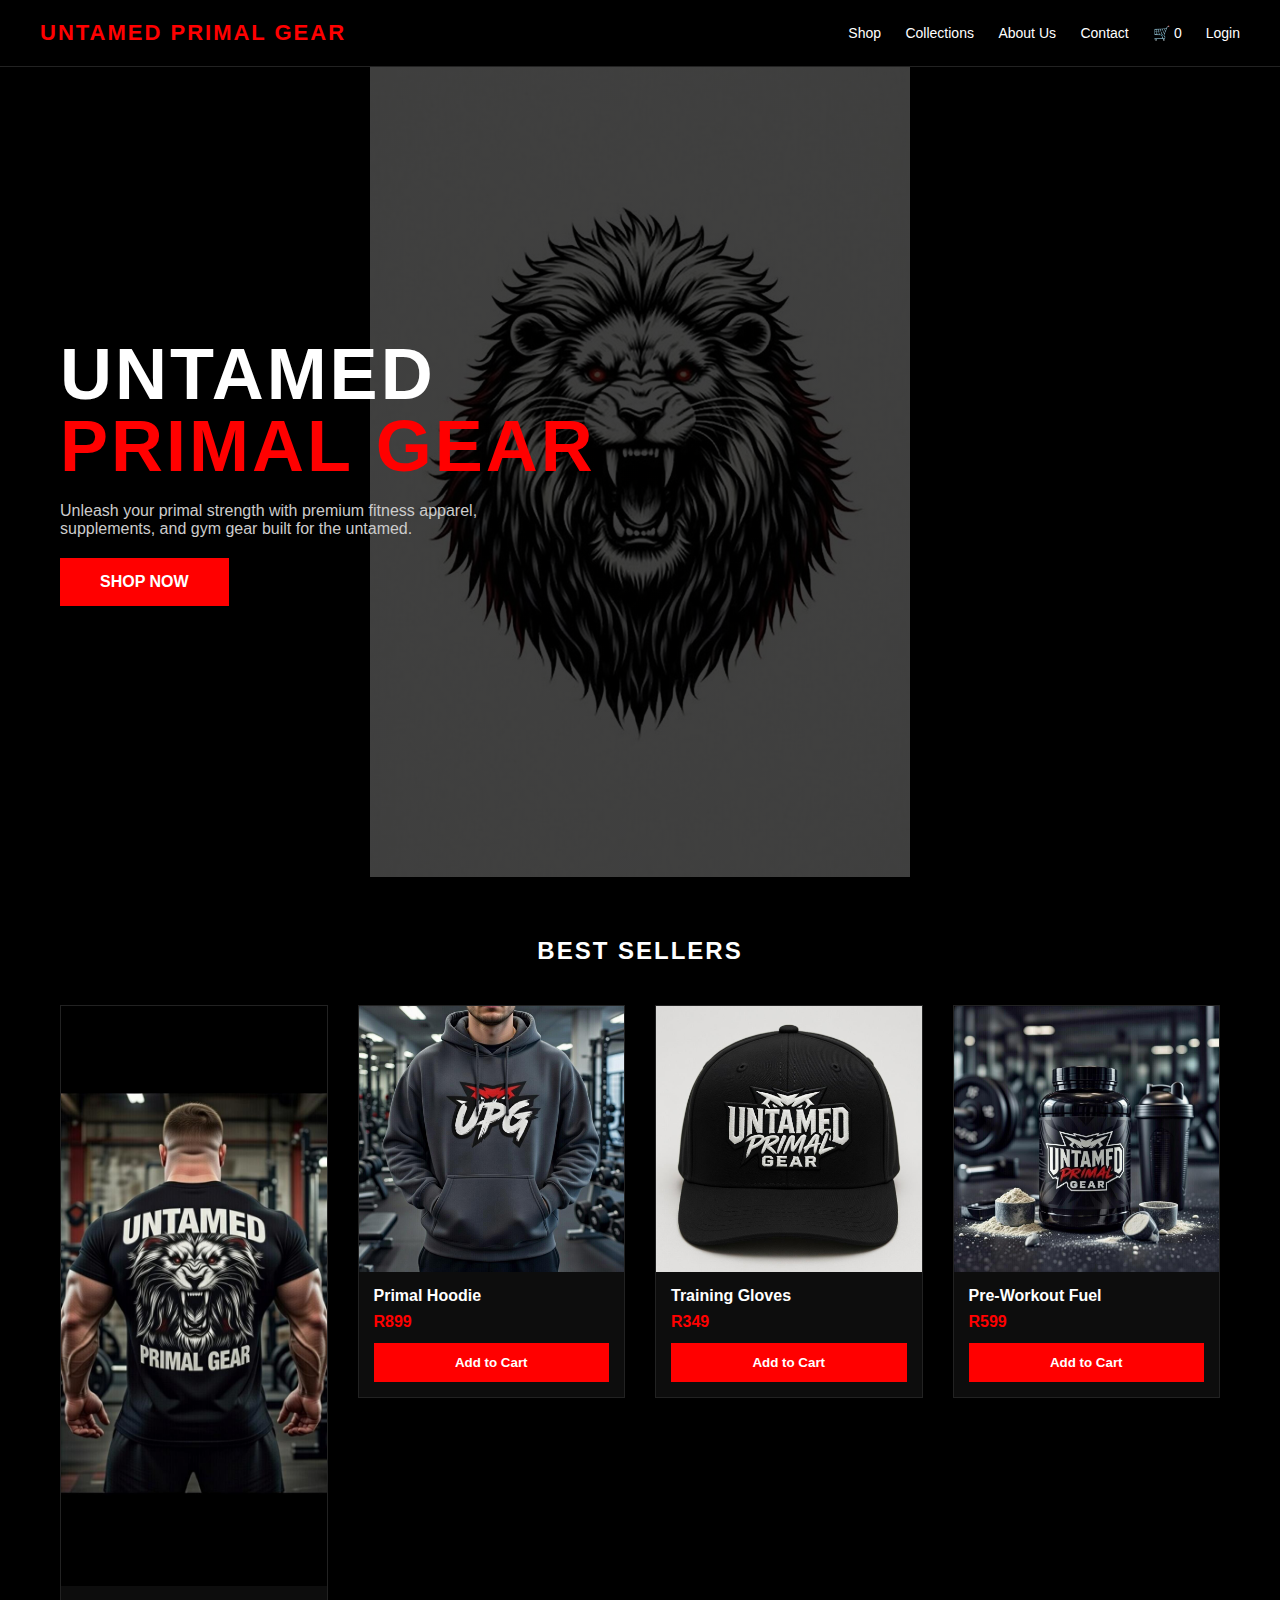
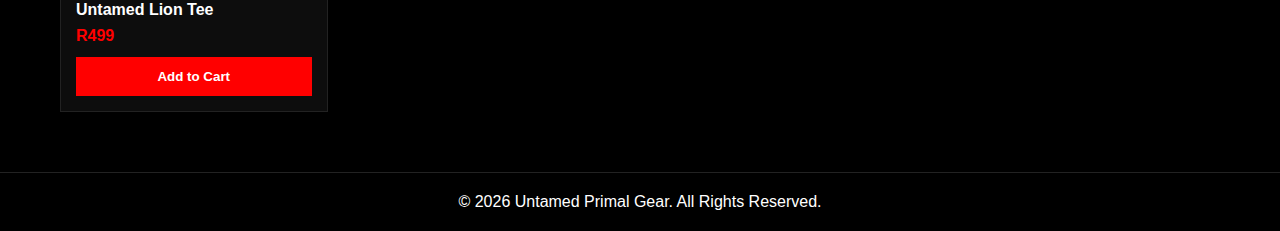
<file: index.html>
<!DOCTYPE html>
<html lang="en">
<head>
  <meta charset="UTF-8" />
  <title>Untamed Primal Gear</title>
  <meta name="viewport" content="width=device-width, initial-scale=1.0" />
  <link rel="stylesheet" href="style.css" />
</head>

<body>

  <!-- ================= HEADER ================= -->
  <header class="navbar">
    <div class="logo">UNTAMED PRIMAL GEAR</div>

    <nav>
      <a href="shop.html">Shop</a>
      <a href="collections.html">Collections</a>
      <a href="about.html">About Us</a>
      <a href="contact.html">Contact</a>

      <a href="cart.html" class="cart">
        🛒 <span id="cart-count">0</span>
      </a>

      <!-- USER LOGIN / LOGOUT -->
      <a href="login.html" id="user-link">Login</a>
    </nav>
  </header>

  <!-- ================= HERO ================= -->
  <section class="hero">
    <div class="hero-content">
      <h1>UNTAMED<br><span>PRIMAL GEAR</span></h1>

      <p>
        Unleash your primal strength with premium fitness apparel,
        supplements, and gym gear built for the untamed.
      </p>

      <a href="shop.html">
        <button>SHOP NOW</button>
      </a>
    </div>
  </section>

  <!-- ================= PRODUCTS ================= -->
  <section class="products">
    <h2>BEST SELLERS</h2>

    <div class="product-grid">

      <a href="product.html?id=1" style="text-decoration:none;color:inherit;">
        <div class="product-card">
          <div class="product-image">
            <img src="images/products/product1.jpg">
          </div>
          <div class="product-info">
            <h3>Untamed Lion Tee</h3>
            <p class="price">R499</p>
            <button>Add to Cart</button>
          </div>
        </div>
      </a>

      <a href="product.html?id=2" style="text-decoration:none;color:inherit;">
        <div class="product-card">
          <div class="product-image">
            <img src="images/products/product2.jpg">
          </div>
          <div class="product-info">
            <h3>Primal Hoodie</h3>
            <p class="price">R899</p>
            <button>Add to Cart</button>
          </div>
        </div>
      </a>

      <a href="product.html?id=3" style="text-decoration:none;color:inherit;">
        <div class="product-card">
          <div class="product-image">
            <img src="images/products/product3.jpg">
          </div>
          <div class="product-info">
            <h3>Training Gloves</h3>
            <p class="price">R349</p>
            <button>Add to Cart</button>
          </div>
        </div>
      </a>

      <a href="product.html?id=4" style="text-decoration:none;color:inherit;">
        <div class="product-card">
          <div class="product-image">
            <img src="images/products/product4.jpg">
          </div>
          <div class="product-info">
            <h3>Pre-Workout Fuel</h3>
            <p class="price">R599</p>
            <button>Add to Cart</button>
          </div>
        </div>
      </a>

    </div>
  </section>

  <!-- ================= FOOTER ================= -->
  <footer>
    <p>© 2026 Untamed Primal Gear. All Rights Reserved.</p>
  </footer>

  <!-- ================= SCRIPTS ================= -->

  <!-- Cart system -->
  <script src="script.js"></script>

  <!-- Login status system -->
  <script>
    const user = JSON.parse(localStorage.getItem("currentUser"));
    const userLink = document.getElementById("user-link");

    if (user) {
      userLink.textContent = "Logout";
      userLink.href = "#";

      userLink.onclick = () => {
        localStorage.removeItem("currentUser");
        location.reload();
      };
    }
  </script>

</body>
</html>
</file>
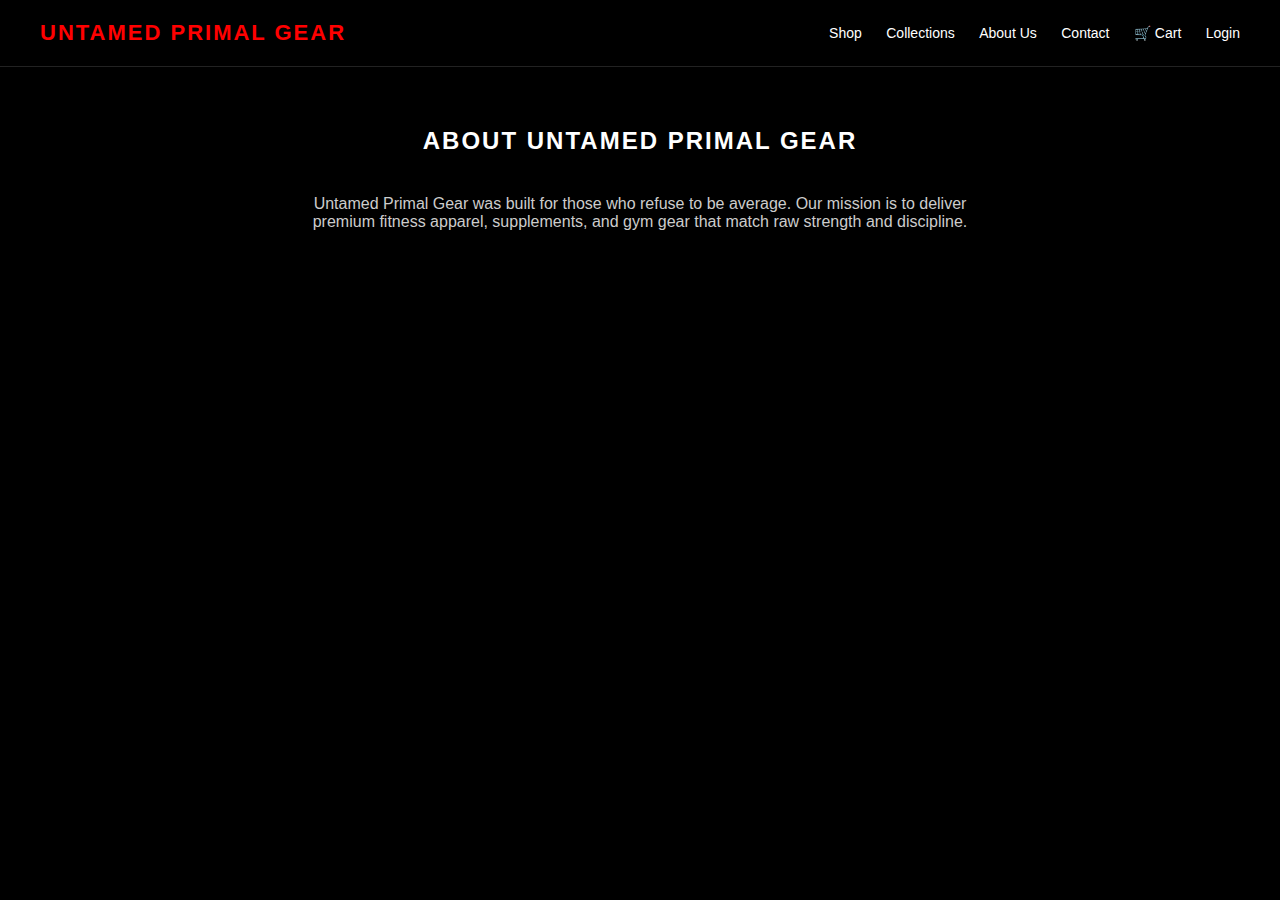
<file: about.html>
<!DOCTYPE html>
<html lang="en">
<head>
  <meta charset="UTF-8">
  <title>About Us | Untamed Primal Gear</title>
  <meta name="viewport" content="width=device-width, initial-scale=1.0">
  <link rel="stylesheet" href="style.css">
</head>
<body>

  <header class="navbar">
    <div class="logo">UNTAMED PRIMAL GEAR</div>
    <nav>
      <a href="shop.html">Shop</a>
      <a href="collections.html">Collections</a>
      <a href="about.html">About Us</a>
      <a href="contact.html">Contact</a>
      <a href="cart.html">🛒 Cart</a>
      <a href="login.html">Login</a>
    </nav>
  </header>

  <section class="products">
    <h2>ABOUT UNTAMED PRIMAL GEAR</h2>
    <p style="max-width:700px; margin:0 auto; color:#ccc; text-align:center;">
      Untamed Primal Gear was built for those who refuse to be average.
      Our mission is to deliver premium fitness apparel, supplements,
      and gym gear that match raw strength and discipline.
    </p>
  </section>

</body>
</html>
</file>
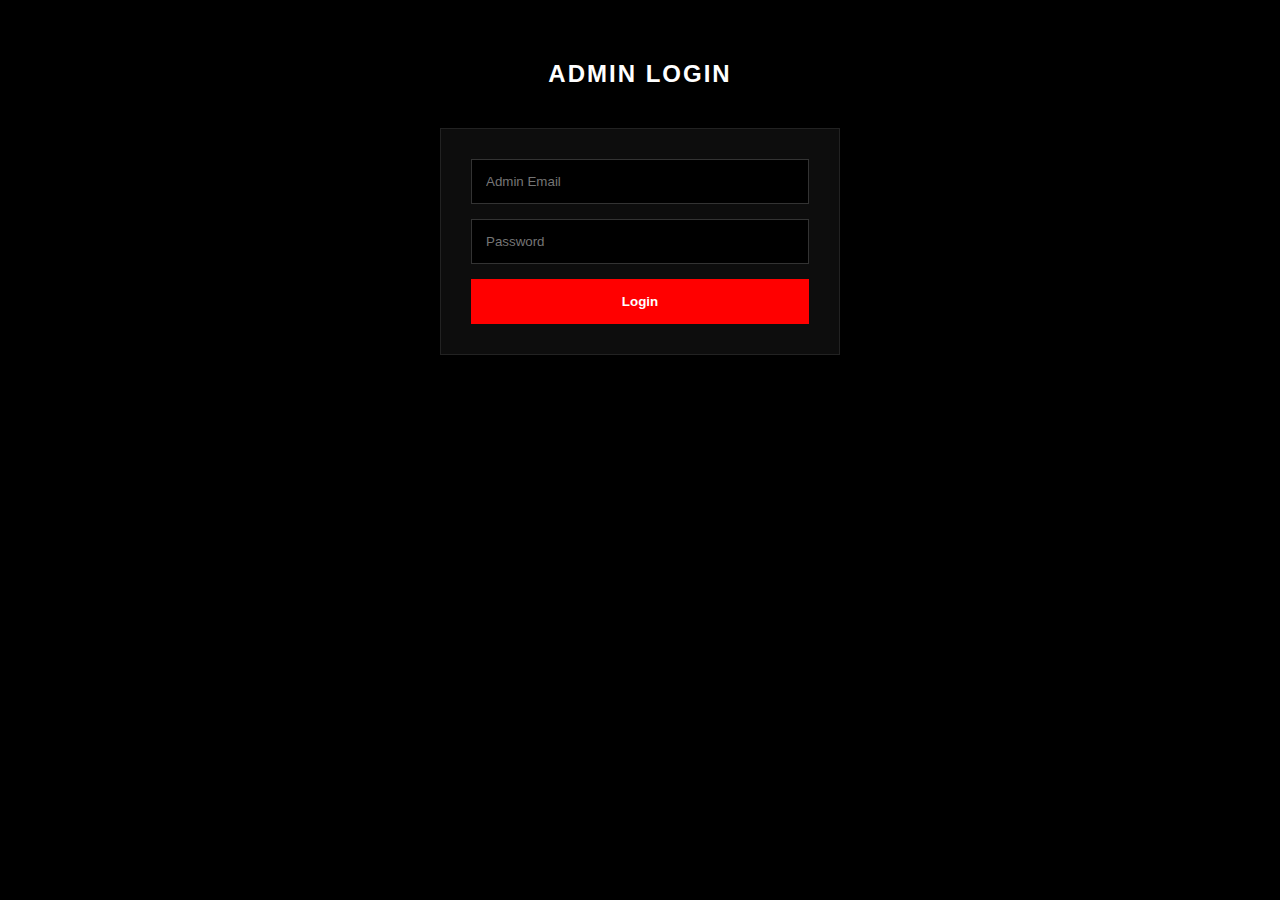
<file: admin-login.html>
<!DOCTYPE html>
<html>
<head>
  <title>Admin Login</title>
  <link rel="stylesheet" href="style.css">
</head>

<body>

<section class="products">
<h2>ADMIN LOGIN</h2>

<div class="login-box">
  <input id="admin-email" placeholder="Admin Email">
  <input id="admin-password" type="password" placeholder="Password">
  <button onclick="adminLogin()">Login</button>
  <p id="admin-error"></p>
</div>

</section>

<script>
function adminLogin() {
  const email = document.getElementById("admin-email").value.trim();
  const password = document.getElementById("admin-password").value.trim();

  if (
    email === "admin@untamedprimalgear.com" &&
    password === "primal123"
  ) {
    localStorage.setItem("isAdmin", "true");
    window.location.href = "admin.html";
  } else {
    document.getElementById("admin-error").innerText =
      "Invalid admin credentials";
  }
}
</script>

</body>
</html>
</file>
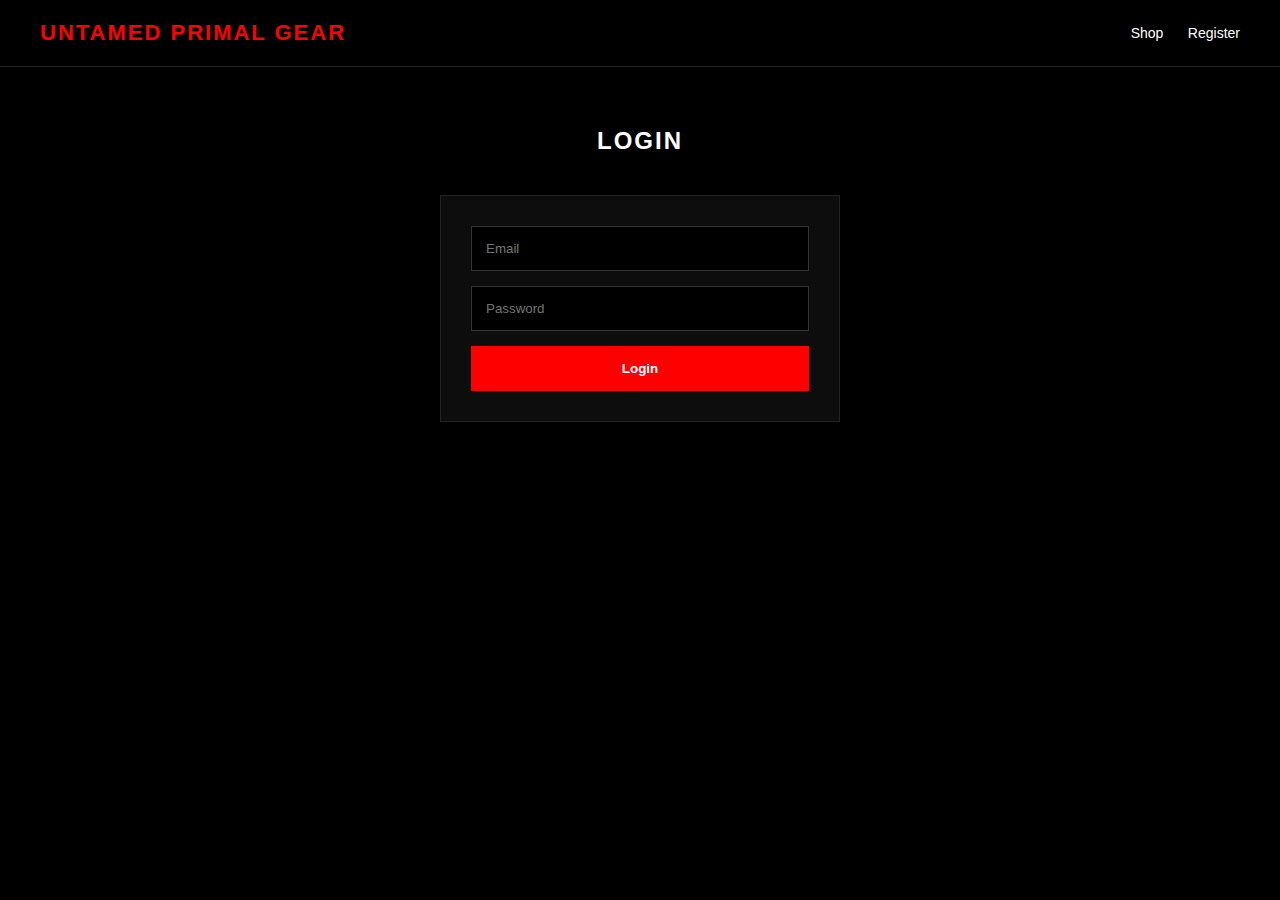
<file: admin.html>
<!DOCTYPE html>
<html lang="en">
<head>
  <meta charset="UTF-8">
  <title>Admin Dashboard | Untamed Primal Gear</title>
  <meta name="viewport" content="width=device-width, initial-scale=1.0">
  <link rel="stylesheet" href="style.css">
</head>

<body>

<!-- ================= ADMIN ACCESS PROTECTION ================= -->
<script>
  if (localStorage.getItem("isAdmin") !== "true") {
    window.location.href = "login.html";
  }
</script>

<!-- ================= HEADER ================= -->
<header class="navbar">

  <div class="logo">ADMIN — UNTAMED PRIMAL GEAR</div>

  <nav>
    <a href="index.html">View Store</a>
    <a href="#" onclick="logout()">Logout</a>
  </nav>

</header>

<!-- ================= DASHBOARD ================= -->
<section class="products">

  <h2>Admin Dashboard</h2>

  <!-- ================= CATEGORY MANAGEMENT ================= -->
  <div class="admin-box">

    <h3>Manage Categories</h3>

    <input type="text" id="new-category" placeholder="New category name">

    <button onclick="addCategory()">Add Category</button>

    <div id="admin-categories"></div>

  </div>


  <!-- ================= PRODUCT FORM ================= -->
  <div class="admin-box">

    <h3>Add / Edit Product</h3>

    <input type="text" id="product-name" placeholder="Product name">

    <input type="number" id="product-price" placeholder="Price">

    <input type="text" id="product-image" placeholder="Image path">

    <textarea id="product-description" placeholder="Description"></textarea>

    <!-- CATEGORY DROPDOWN (JS CONTROLLED) -->
    <select id="product-category"></select>

    <!-- BEST SELLER CHECKBOX -->
    <label style="display:block;margin:10px 0;">
      <input type="checkbox" id="product-featured">
      Mark as Best Seller
    </label>

    <button onclick="addProduct()">Save Product</button>

  </div>


  <!-- ================= PRODUCT LIST ================= -->
  <div class="admin-box">

    <h3>Products</h3>

    <div id="admin-products"></div>

  </div>


  <!-- ================= ORDERS PANEL ================= -->
  <div class="admin-box">

    <h3>Orders</h3>

    <div id="admin-orders"></div>

  </div>

</section>

<!-- ================= SCRIPT ================= -->
<script src="admin.js"></script>

</body>
</html>
</file>
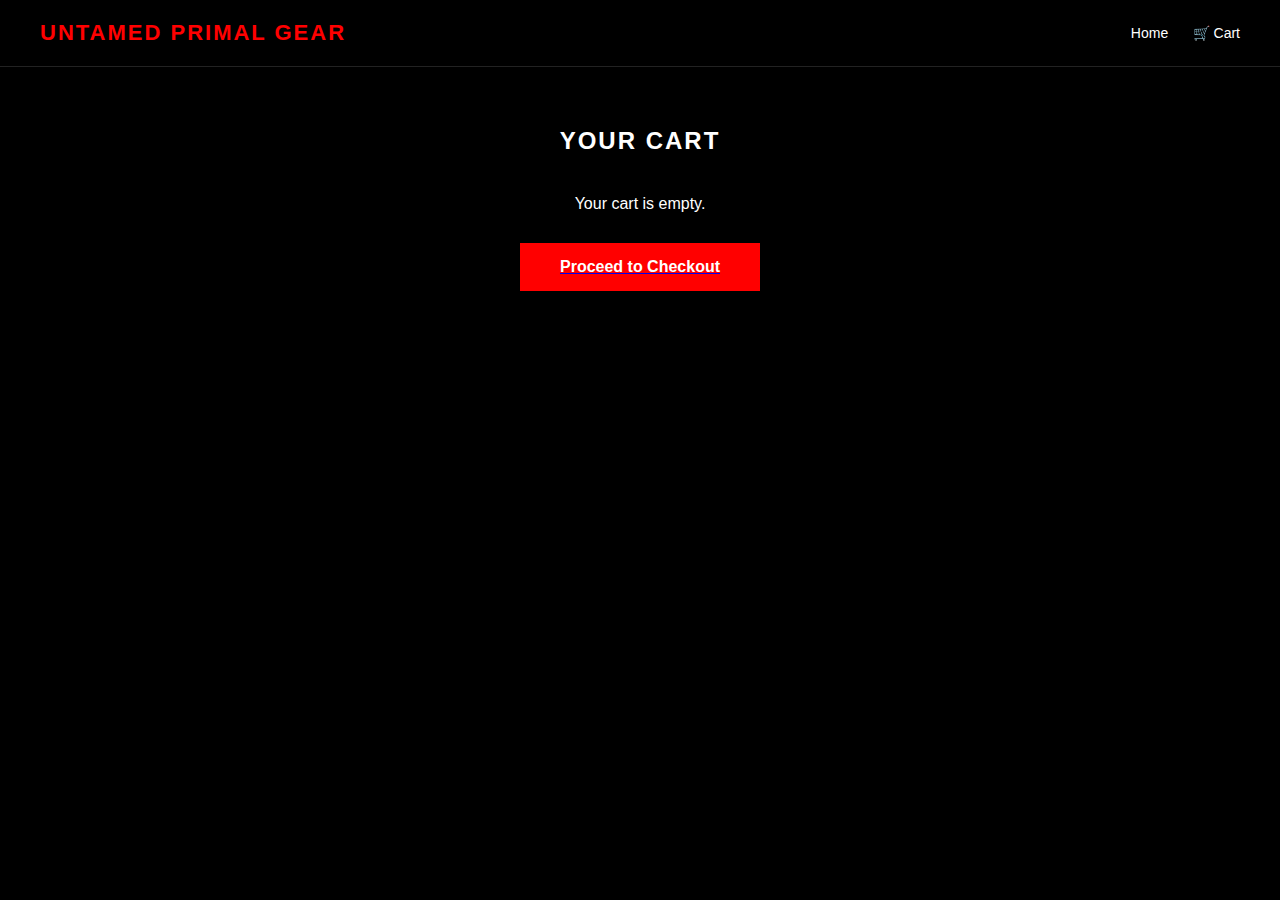
<file: cart.html>
<!DOCTYPE html>
<html lang="en">
<head>
  <meta charset="UTF-8" />
  <title>Your Cart | Untamed Primal Gear</title>
  <meta name="viewport" content="width=device-width, initial-scale=1.0" />
  <link rel="stylesheet" href="style.css" />
</head>
<body>

  <!-- HEADER -->
  <header class="navbar">
    <div class="logo">UNTAMED PRIMAL GEAR</div>
    <nav>
      <a href="index.html">Home</a>
      <a href="cart.html" class="cart">🛒 Cart</a>
    </nav>
  </header>

  <!-- CART SECTION -->
  <section class="products">
    <h2>YOUR CART</h2>

    <div id="cart-items"></div>

    <h3 id="cart-total"></h3>

    <a href="checkout.html">
  <button id="checkout-btn">Proceed to Checkout</button>
</a>

  </section>

  <script src="cart.js"></script>
</body>
</html>
</file>
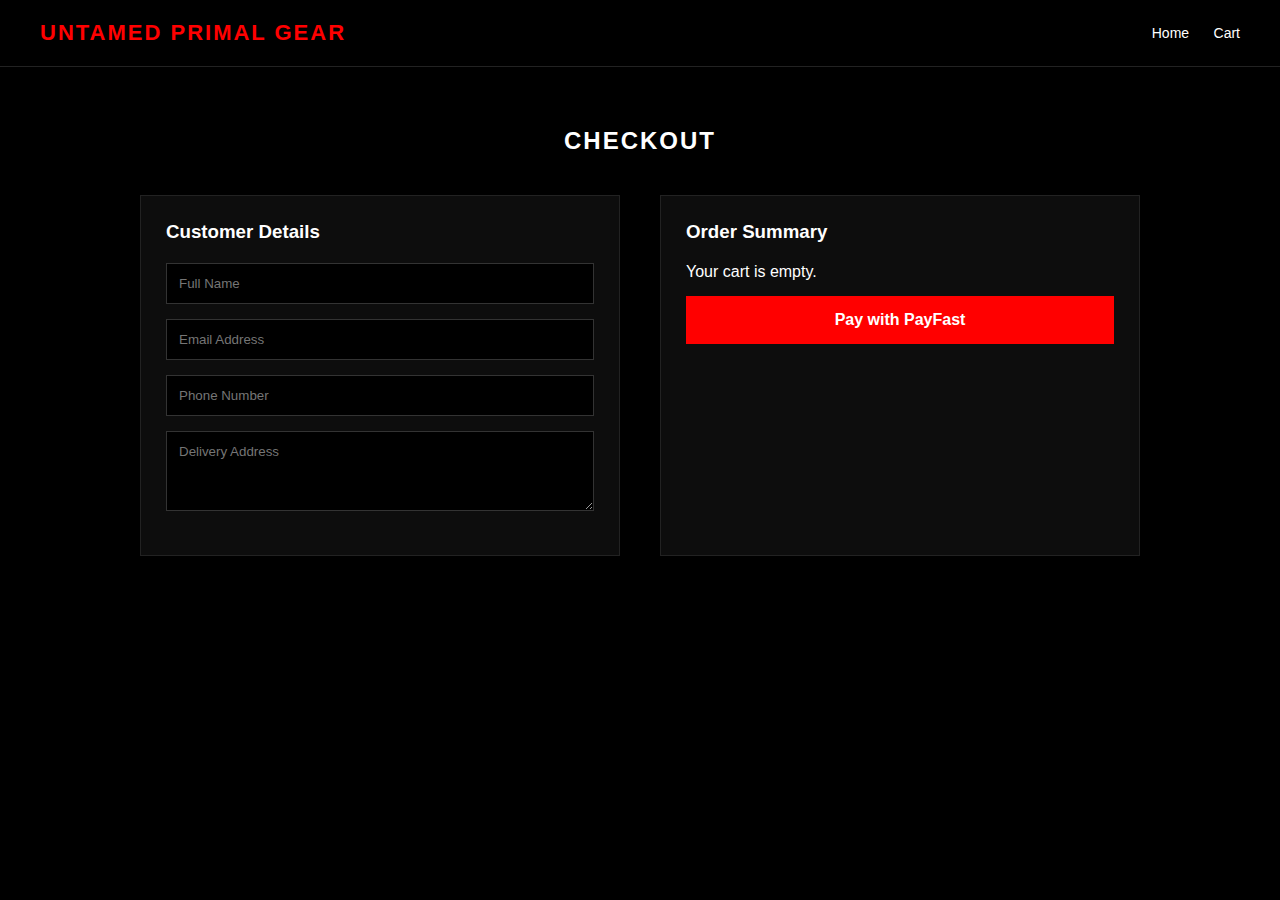
<file: checkout.html>
<!DOCTYPE html>
<html lang="en">
<head>
  <meta charset="UTF-8">
  <title>Checkout | Untamed Primal Gear</title>
  <meta name="viewport" content="width=device-width, initial-scale=1.0">
  <link rel="stylesheet" href="style.css">
</head>
<body>

  <!-- HEADER -->
  <header class="navbar">
    <div class="logo">UNTAMED PRIMAL GEAR</div>
    <nav>
      <a href="index.html">Home</a>
      <a href="cart.html">Cart</a>
    </nav>
  </header>

  <!-- CHECKOUT -->
  <section class="products">
    <h2>CHECKOUT</h2>

    <div class="checkout-grid">

      <!-- CUSTOMER DETAILS -->
      <div class="checkout-box">
        <h3>Customer Details</h3>

        <input type="text" id="name" placeholder="Full Name">
        <input type="email" id="email" placeholder="Email Address">
        <input type="text" id="phone" placeholder="Phone Number">
        <textarea id="address" placeholder="Delivery Address"></textarea>
      </div>

      <!-- ORDER SUMMARY -->
      <div class="checkout-box">
        <h3>Order Summary</h3>

        <div id="checkout-items"></div>
        <h4 id="checkout-total"></h4>

        <button id="payfast-btn">Pay with PayFast</button>
      </div>

    </div>
  </section>

  <script src="checkout.js"></script>
</body>
</html>
</file>
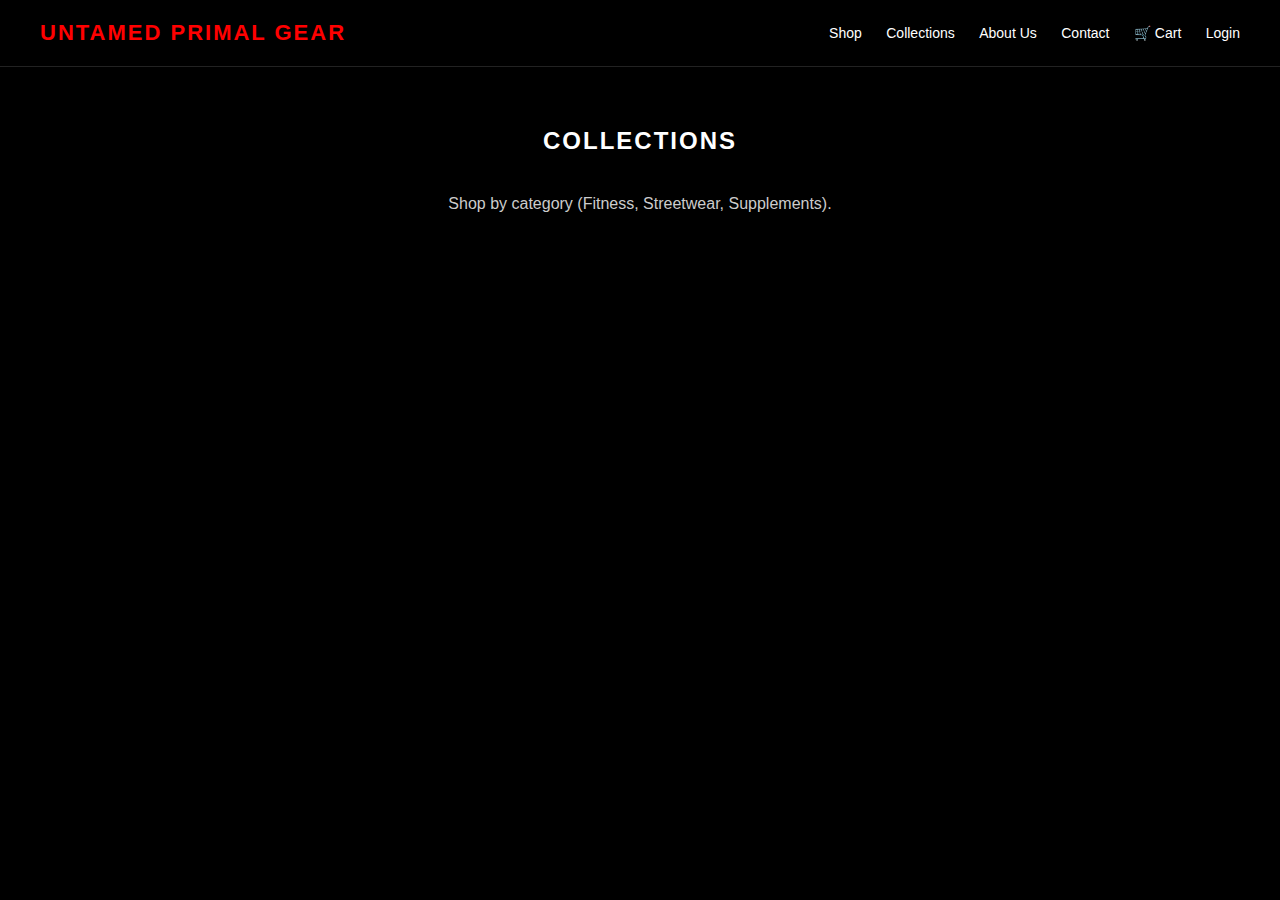
<file: collections.html>
<!DOCTYPE html>
<html lang="en">
<head>
  <meta charset="UTF-8">
  <title>Collections | Untamed Primal Gear</title>
  <meta name="viewport" content="width=device-width, initial-scale=1.0">
  <link rel="stylesheet" href="style.css">
</head>
<body>

  <header class="navbar">
    <div class="logo">UNTAMED PRIMAL GEAR</div>
    <nav>
      <a href="shop.html">Shop</a>
      <a href="collections.html">Collections</a>
      <a href="about.html">About Us</a>
      <a href="contact.html">Contact</a>
      <a href="cart.html">🛒 Cart</a>
      <a href="login.html">Login</a>
    </nav>
  </header>

  <section class="products">
    <h2>COLLECTIONS</h2>
    <p style="text-align:center; color:#ccc;">
      Shop by category (Fitness, Streetwear, Supplements).
    </p>
  </section>

</body>
</html>
</file>
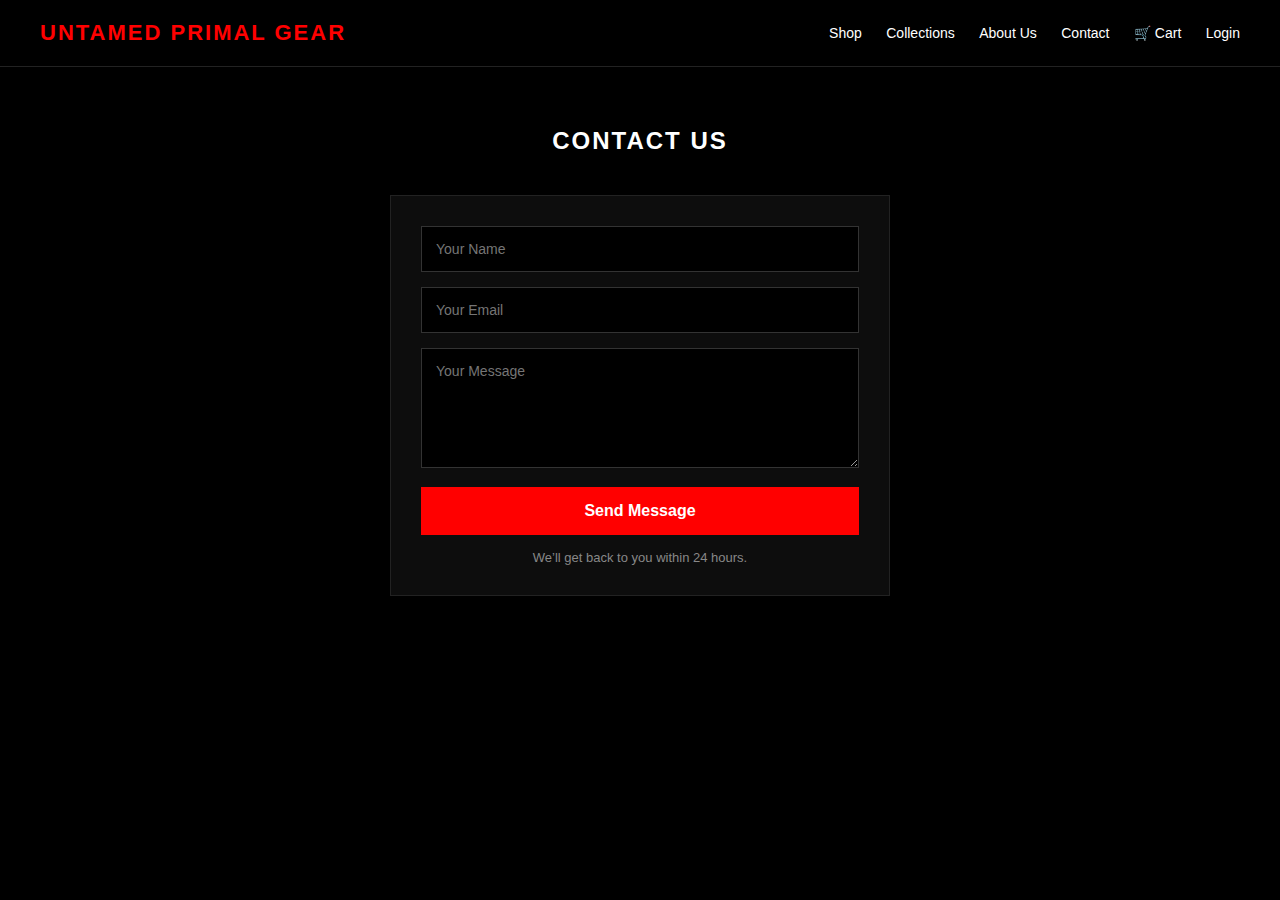
<file: contact.html>
<!DOCTYPE html>
<html lang="en">
<head>
  <meta charset="UTF-8">
  <title>Contact | Untamed Primal Gear</title>
  <meta name="viewport" content="width=device-width, initial-scale=1.0">
  <link rel="stylesheet" href="style.css">
</head>
<body>

  <!-- HEADER -->
  <header class="navbar">
    <div class="logo">UNTAMED PRIMAL GEAR</div>
    <nav>
      <a href="shop.html">Shop</a>
      <a href="collections.html">Collections</a>
      <a href="about.html">About Us</a>
      <a href="contact.html">Contact</a>
      <a href="cart.html">🛒 Cart</a>
      <a href="login.html">Login</a>
    </nav>
  </header>

  <!-- CONTACT -->
  <section class="products">
    <h2>CONTACT US</h2>

    <form
      action="https://formspree.io/f/xnjzdvea"
      method="POST"
      class="contact-form"
    >

      <input type="text" name="name" placeholder="Your Name" required>
      <input type="email" name="email" placeholder="Your Email" required>
      <textarea name="message" placeholder="Your Message" required></textarea>

      <button type="submit">Send Message</button>

      <p class="form-note">
        We’ll get back to you within 24 hours.
      </p>

    </form>
  </section>

</body>
</html>
</file>
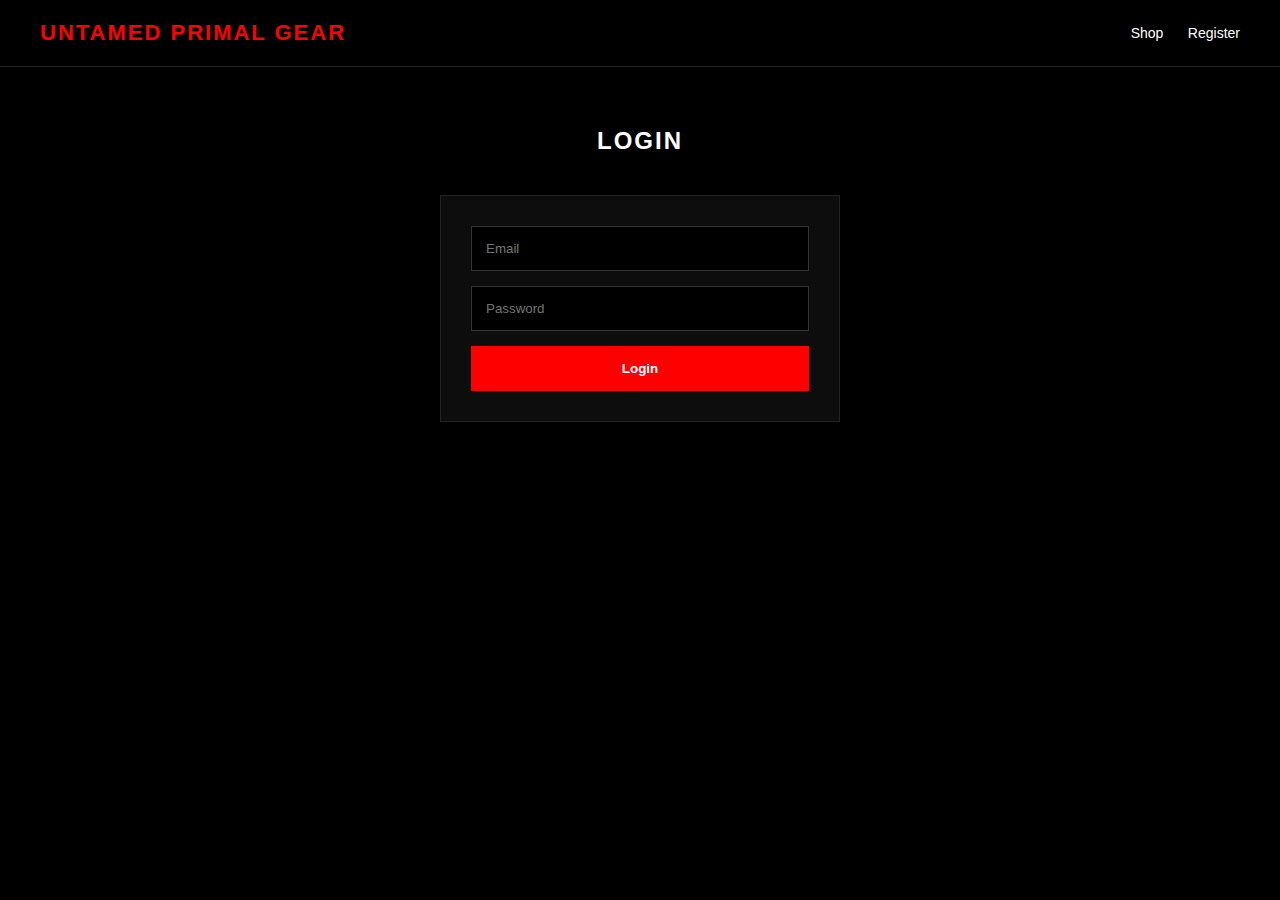
<file: login.html>
<!DOCTYPE html>
<html lang="en">
<head>
  <meta charset="UTF-8">
  <title>Login | Untamed Primal Gear</title>
  <meta name="viewport" content="width=device-width, initial-scale=1.0">
  <link rel="stylesheet" href="style.css">
</head>
<body>

  <header class="navbar">
    <div class="logo">UNTAMED PRIMAL GEAR</div>
    <nav>
      <a href="shop.html">Shop</a>
      <a href="register.html">Register</a>
    </nav>
  </header>

  <section class="products">
    <h2>LOGIN</h2>

    <div class="login-box">
      <input type="email" id="email" placeholder="Email">
      <input type="password" id="password" placeholder="Password">
      <button onclick="login()">Login</button>
      <p id="login-msg"></p>
    </div>
  </section>

  <script src="auth.js"></script>
</body>
</html>
</file>
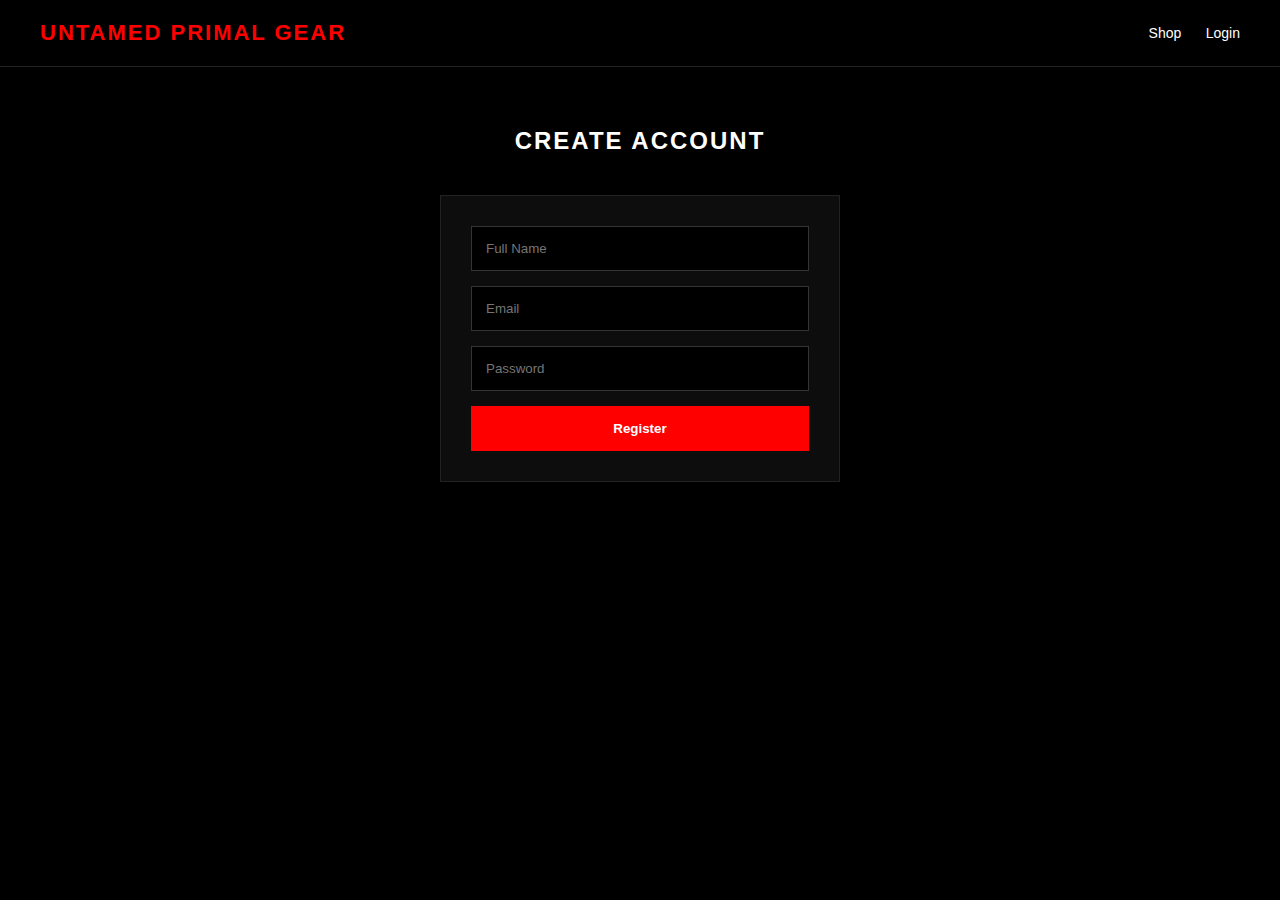
<file: register.html>
<!DOCTYPE html>
<html lang="en">
<head>
  <meta charset="UTF-8">
  <title>Register | Untamed Primal Gear</title>
  <meta name="viewport" content="width=device-width, initial-scale=1.0">
  <link rel="stylesheet" href="style.css">
</head>
<body>

  <header class="navbar">
    <div class="logo">UNTAMED PRIMAL GEAR</div>
    <nav>
      <a href="shop.html">Shop</a>
      <a href="login.html">Login</a>
    </nav>
  </header>

  <section class="products">
    <h2>CREATE ACCOUNT</h2>

    <div class="login-box">
      <input type="text" id="name" placeholder="Full Name">
      <input type="email" id="email" placeholder="Email">
      <input type="password" id="password" placeholder="Password">
      <button onclick="register()">Register</button>
      <p id="register-msg"></p>
    </div>
  </section>

  <script src="auth.js"></script>
</body>
</html>
</file>
<file: style.css>
/* =========================
   GLOBAL RESET
========================= */
* {
  margin: 0;
  padding: 0;
  box-sizing: border-box;
  font-family: Arial, Helvetica, sans-serif;
}

body {
  background: #000;
  color: #fff;
}

/* =========================
   NAVBAR
========================= */
.navbar {
  display: flex;
  justify-content: space-between;
  align-items: center;
  padding: 20px 40px;
  background: #000;
  border-bottom: 1px solid #222;
}

.logo {
  color: red;
  font-weight: bold;
  font-size: 22px;
  letter-spacing: 2px;
}

.navbar nav a {
  color: white;
  margin-left: 20px;
  text-decoration: none;
  font-size: 14px;
}

.navbar nav a:hover {
  color: red;
}

/* =========================
   HERO
========================= */
.hero {
  position: relative;
  height: 90vh;
  background-image:
    linear-gradient(rgba(0,0,0,0.75), rgba(0,0,0,0.75)),
    url("./images/hero/lion.jpg");
  background-size: contain;
  background-position: center;
  background-repeat: no-repeat;
  display: flex;
  align-items: center;
  padding: 0 60px;
}

.hero-content h1 {
  font-size: 72px;
  line-height: 1;
  letter-spacing: 3px;
  text-transform: uppercase;
}

.hero-content span {
  color: red;
}

.hero-content p {
  max-width: 500px;
  margin: 20px 0;
  color: #ccc;
}

.hero-content button {
  background: red;
  color: white;
  border: none;
  padding: 15px 40px;
  font-size: 16px;
  font-weight: bold;
  cursor: pointer;
  transition: all 0.3s ease;
}

.hero-content button:hover {
  transform: scale(1.05);
  background: darkred;
}

/* =========================
   PRODUCTS
========================= */
.products {
  padding: 60px;
}

.products h2 {
  text-align: center;
  margin-bottom: 40px;
  letter-spacing: 2px;
}

/* GRID */
.product-grid {
  display: grid;
  grid-template-columns: repeat(4, 1fr);
  gap: 30px;
}

/* PRODUCT CARD */
.product-card {
  background: #0d0d0d;
  border: 1px solid #222;
  overflow: hidden;
  transition: transform 0.3s ease, box-shadow 0.3s ease;
}

.product-card:hover {
  transform: translateY(-8px);
  box-shadow: 0 0 25px rgba(255, 0, 0, 0.4);
}

/* IMAGE */
.product-image img {
  width: 100%;
  display: block;
  transition: transform 0.4s ease;
}

.product-card:hover img {
  transform: scale(1.08);
}

/* INFO */
.product-info {
  padding: 15px;
}

.product-info h3 {
  font-size: 16px;
  margin-bottom: 8px;
}

.price {
  color: red;
  font-weight: bold;
  margin-bottom: 12px;
}

.product-info button {
  width: 100%;
  background: red;
  border: none;
  padding: 12px;
  color: white;
  font-weight: bold;
  cursor: pointer;
  transition: background 0.3s ease;
}

.product-info button:hover {
  background: darkred;
}

/* =========================
   FOOTER
========================= */
footer {
  text-align: center;
  padding: 20px;
  background: #000;
  border-top: 1px solid #222;
}

/* =========================
   MOBILE RESPONSIVENESS
========================= */
@media (max-width: 900px) {
  .product-grid {
    grid-template-columns: repeat(2, 1fr);
  }

  .hero-content h1 {
    font-size: 48px;
  }

  .navbar {
    padding: 15px 20px;
  }
}

@media (max-width: 600px) {
  .navbar {
    flex-direction: column;
    align-items: flex-start;
  }

  .navbar nav {
    margin-top: 10px;
  }

  .navbar nav a {
    margin-left: 0;
    margin-right: 15px;
    font-size: 13px;
  }

  .hero {
    height: auto;
    padding: 80px 20px;
  }

  .hero-content h1 {
    font-size: 38px;
  }

  .hero-content p {
    font-size: 14px;
  }

  .products {
    padding: 40px 20px;
  }

  .product-grid {
    grid-template-columns: 1fr;
  }
}

/* =========================
   CART PAGE
========================= */

#cart-items {
  max-width: 800px;
  margin: 0 auto 30px;
}

.cart-item {
  display: flex;
  justify-content: space-between;
  align-items: center;
  background: #0d0d0d;
  border: 1px solid #222;
  padding: 15px;
  margin-bottom: 15px;
}

.cart-item h4 {
  font-size: 16px;
}

.cart-item p {
  margin: 0 15px;
  color: #ccc;
}

.cart-item button {
  background: red;
  border: none;
  padding: 8px 14px;
  color: white;
  cursor: pointer;
  font-weight: bold;
}

.cart-item button:hover {
  background: darkred;
}

#cart-total {
  text-align: center;
  margin-bottom: 20px;
  color: red;
}

#checkout-btn {
  display: block;
  margin: 0 auto;
  background: red;
  border: none;
  padding: 15px 40px;
  color: white;
  font-size: 16px;
  font-weight: bold;
  cursor: pointer;
}

#checkout-btn:hover {
  background: darkred;
}

/* =========================
   CHECKOUT PAGE
========================= */

.checkout-grid {
  max-width: 1000px;
  margin: 0 auto;
  display: grid;
  grid-template-columns: 1fr 1fr;
  gap: 40px;
}

.checkout-box {
  background: #0d0d0d;
  border: 1px solid #222;
  padding: 25px;
}

.checkout-box h3 {
  margin-bottom: 20px;
}

.checkout-box input,
.checkout-box textarea {
  width: 100%;
  padding: 12px;
  margin-bottom: 15px;
  background: #000;
  border: 1px solid #333;
  color: white;
}

.checkout-box textarea {
  min-height: 80px;
  resize: vertical;
}

#checkout-items p {
  margin-bottom: 8px;
}

#checkout-total {
  color: red;
  margin: 15px 0;
}

#payfast-btn {
  width: 100%;
  background: red;
  border: none;
  padding: 15px;
  font-size: 16px;
  font-weight: bold;
  color: white;
  cursor: pointer;
}

#payfast-btn:hover {
  background: darkred;
}

@media (max-width: 700px) {
  .checkout-grid {
    grid-template-columns: 1fr;
  }
}

/* =========================
   PRODUCT DETAIL PAGE
========================= */

.product-detail {
  max-width: 1000px;
  margin: 0 auto;
  display: grid;
  grid-template-columns: 1fr 1fr;
  gap: 40px;
  align-items: center;
}

.product-detail-image img {
  width: 100%;
  border: 1px solid #222;
}

.product-detail-info h2 {
  font-size: 32px;
  margin-bottom: 15px;
}

.product-detail-info p {
  margin-bottom: 15px;
  color: #ccc;
}

.product-detail-info .price {
  font-size: 22px;
  margin-bottom: 20px;
}

.product-detail-info button {
  background: red;
  border: none;
  padding: 15px 40px;
  color: white;
  font-size: 16px;
  font-weight: bold;
  cursor: pointer;
}

.product-detail-info button:hover {
  background: darkred;
}

@media (max-width: 700px) {
  .product-detail {
    grid-template-columns: 1fr;
  }
}

/* =========================
   CONTACT FORM
========================= */

.contact-form {
  max-width: 500px;
  margin: 0 auto;
  background: #0d0d0d;
  border: 1px solid #222;
  padding: 30px;
}

.contact-form input,
.contact-form textarea {
  width: 100%;
  padding: 14px;
  margin-bottom: 15px;
  background: #000;
  border: 1px solid #333;
  color: white;
  font-size: 14px;
}

.contact-form textarea {
  min-height: 120px;
  resize: vertical;
}

.contact-form button {
  width: 100%;
  background: red;
  border: none;
  padding: 15px;
  font-size: 16px;
  font-weight: bold;
  color: white;
  cursor: pointer;
}

.contact-form button:hover {
  background: darkred;
}

.form-note {
  margin-top: 15px;
  font-size: 13px;
  color: #888;
  text-align: center;
}

/* =========================
   ADMIN DASHBOARD
========================= */

.admin-box {
  max-width: 700px;
  margin: 0 auto 40px;
  background: #0d0d0d;
  border: 1px solid #222;
  padding: 25px;
}

.admin-box h3 {
  margin-bottom: 20px;
}

.admin-box input,
.admin-box textarea {
  width: 100%;
  padding: 12px;
  margin-bottom: 12px;
  background: #000;
  border: 1px solid #333;
  color: white;
}

.admin-box textarea {
  min-height: 80px;
}

.admin-box button {
  background: red;
  border: none;
  padding: 12px 25px;
  font-weight: bold;
  color: white;
  cursor: pointer;
}

.admin-product {
  display: flex;
  justify-content: space-between;
  align-items: center;
  border-bottom: 1px solid #222;
  padding: 10px 0;
}

.admin-product button {
  background: darkred;
  border: none;
  padding: 6px 10px;
  color: white;
  cursor: pointer;
}

/* =========================
   LOGIN
========================= */

.login-box {
  max-width: 400px;
  margin: 0 auto;
  background: #0d0d0d;
  border: 1px solid #222;
  padding: 30px;
}

.login-box input {
  width: 100%;
  padding: 14px;
  margin-bottom: 15px;
  background: #000;
  border: 1px solid #333;
  color: white;
}

.login-box button {
  width: 100%;
  background: red;
  border: none;
  padding: 15px;
  color: white;
  font-weight: bold;
  cursor: pointer;
}

.login-box button:hover {
  background: darkred;
}

#category-filter {
  display: block;
  margin: 20px auto;
  padding: 10px;
  background: #000;
  color: white;
  border: 1px solid #333;
}
</file>
